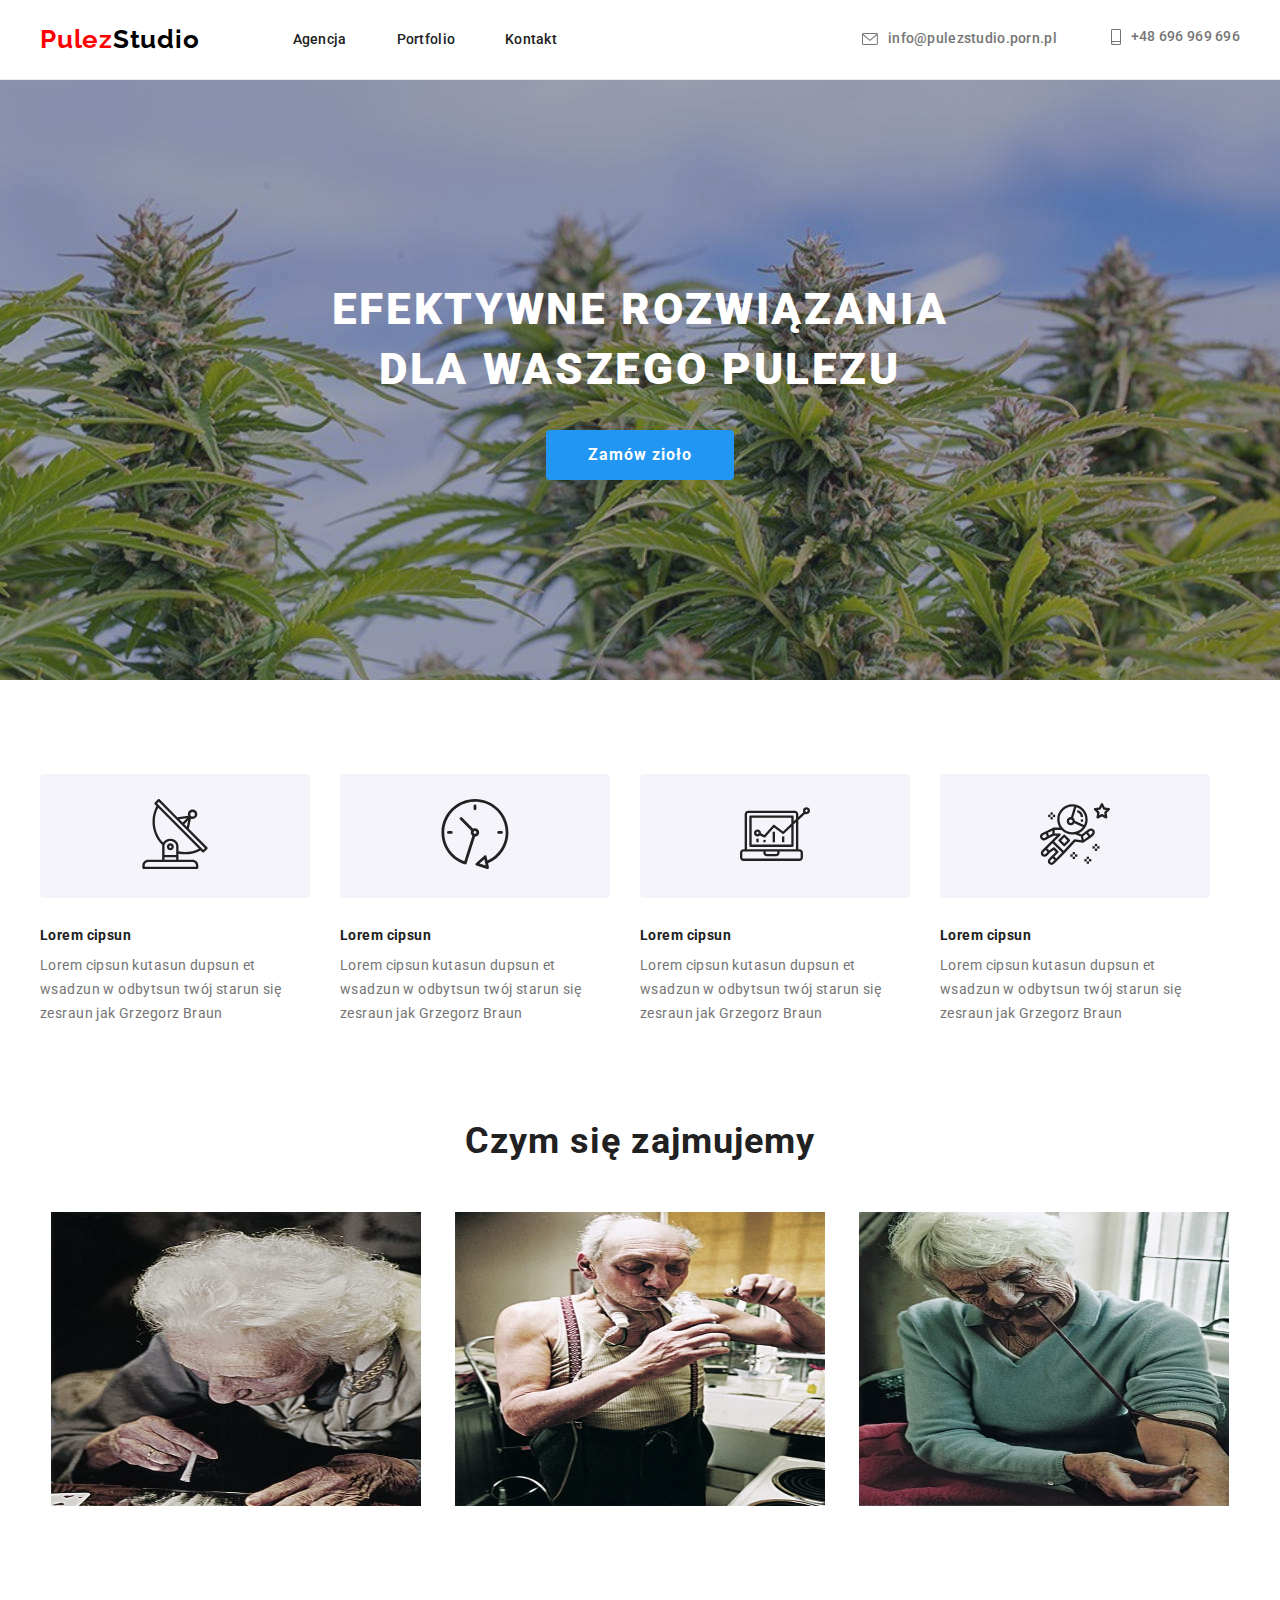
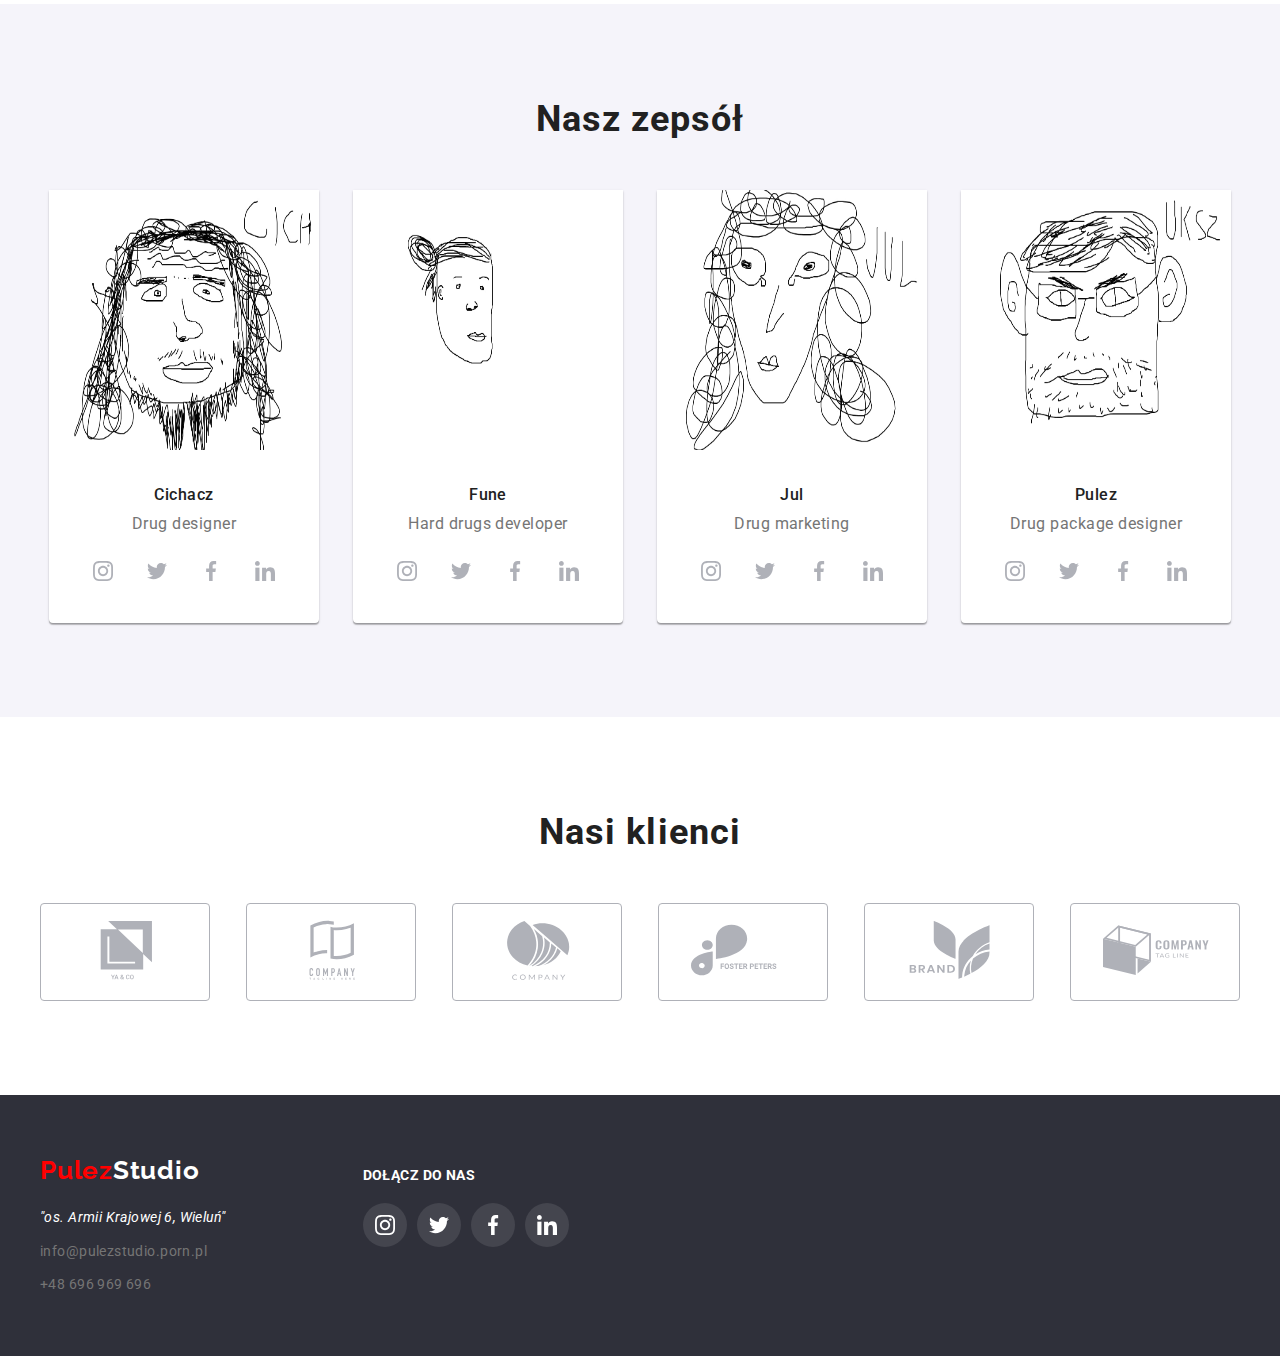
<file: index.html>
<!DOCTYPE html>
<html lang="pl">
    <head>
        <meta charset="utf-8">
        <meta http-equiv="X-UA-Compatible" content="IE=edge">
        <meta name="viewport" content="width=device-width, initial-scale=1.0">
        <title>Studio</title>
        <link rel="stylesheet" href="https://cdnjs.cloudflare.com/ajax/libs/modern-normalize/2.0.0/modern-normalize.min.css">
        <link rel="stylesheet" href="./css/styles.css">
        <link rel="preconnect" href="https://fonts.googleapis.com">
        <link rel="preconnect" href="https://fonts.gstatic.com" crossorigin>
        <link href="https://fonts.googleapis.com/css2?family=Raleway:wght@700&family=Roboto:wght@400;500;700;900&display=swap" rel="stylesheet">
    </head>
    <body>
        <header class="header">
            <div class="container container_header">
                <a class="logo_pulez" href="/">Pulez<span class="logo_studio">Studio</span></a>
            <nav class="header_nav">
                <ul>
                    <li class="header_li--horizontal header_nav--right-pad">
                        <a href="./index.html" class="link" >Agencja</a>
                    </li>
                    <li class="header_li--horizontal header_nav--right-pad">
                        <a href="./portfolio.html" class="link" >Portfolio</a>
                    </li>
                    <li class="header_li--horizontal">
                        <a href="/" class="link" >Kontakt</a>
                    </li>
                </ul>
            </nav>
                <ul>
                    <li class="header_li--horizontal header_contact--right-pad">
                        <a href="mailto:info@pulezstudio.porn.pl" class="contact">
                        <svg class="header_icon" width="16" height="12">
                            <use href="./images/icons.svg#icon-envelope-2"></use>
                        </svg>
                        info@pulezstudio.porn.pl
                        </a>
                    </li>
                    <li class="header_li--horizontal">
                        <a href="tel:+48696969696" class="contact">
                            <svg class="header_icon" width="10" height="16">
                                <use href="./images/icons.svg#icon-smartphone"></use>
                            </svg>
                            +48 696 969 696
                        </a>
                    </li>
                </ul>
            </div>
        </header>
        <main>
            <section class="section index-solution">
                <div class="container container_order">
                    <h1>EFEKTYWNE ROZWIĄZANIA <br>DLA WASZEGO PULEZU<br></h1>
                    <button type="button" class="button--order">Zamów zioło</button>
                </div>
            </section>
            <section class="section">
                <div class="container">
                    <ul class="cipsun_ul--flex">
                        <li class="cipsun--horizontal cipsun--margin-right">
                            <div class="cipsun_icons--bg">
                                <svg class="cipsun_icons">
                                    <use href="./images/icons.svg#icon-antenna-1-1"></use>
                                </svg>
                            </div>
                            <h3 class="cipsun_h3">Lorem cipsun</h3>
                            <p class="cipsun_p">Lorem cipsun kutasun dupsun et wsadzun w odbytsun twój starun się zesraun jak Grzegorz Braun</p>
                        </li>
                        <li class="cipsun--horizontal cipsun--margin-right">
                            <div class="cipsun_icons--bg">
                                <svg class="cipsun_icons">
                                    <use href="./images/icons.svg#icon-clock-1"></use>
                                </svg>
                            </div>
                            <h3 class="cipsun_h3">Lorem cipsun</h3>
                            <p class="cipsun_p">Lorem cipsun kutasun dupsun et wsadzun w odbytsun twój starun się zesraun jak Grzegorz Braun</p>
                        </li>
                        <li class="cipsun--horizontal cipsun--margin-right">
                            <div class="cipsun_icons--bg">
                                <svg class="cipsun_icons">
                                    <use href="./images/icons.svg#icon-diagram-1"></use>
                                </svg>
                            </div>
                            <h3 class="cipsun_h3">Lorem cipsun</h3>
                            <p class="cipsun_p">Lorem cipsun kutasun dupsun et wsadzun w odbytsun twój starun się zesraun jak Grzegorz Braun</p>
                        </li>
                        <li class="cipsun--horizontal cipsun--margin-right">
                            <div class="cipsun_icons--bg">
                                <svg class="cipsun_icons">
                                    <use href="./images/icons.svg#icon-astronaut-1-1"></use>
                                </svg>
                            </div>
                            <h3 class="cipsun_h3">Lorem cipsun</h3>
                            <p class="cipsun_p">Lorem cipsun kutasun dupsun et wsadzun w odbytsun twój starun się zesraun jak Grzegorz Braun</p>
                        </li>
                    </ul>
                </div>
            </section>
            <section class="section section--no-top-padding">
                <div class="container container_crackheads">
                    <h2 class="crackheads_h2">Czym się zajmujemy</h2>
                    <ul>
                        <li class="crackheads_img--horizontal crackhead_img--right-marg">
                            <img src="./images/image1.jpg" alt="Grandma is sniffing cocaine" height="294" width="370">
                        </li>
                        <li class="crackheads_img--horizontal crackhead_img--right-marg">
                            <img src="./images/image2.jpg" alt="Grandpa is inhaling crack" height="294" width="370">
                        </li>
                        <li class="crackheads_img--horizontal">
                            <img src="./images/image3.jpg" alt="Grandma is doping" height="294" width="370">
                        </li>
                    </ul>
                </div>
            </section>
            <section class="section team">
                <div class="container container_team">
                    <h2 class="team_h2">Nasz zepsół</h2>
                    <ul>
                        <li class="team_img--horizontal team_img--right-marg">
                            <figure class="team_window">
                                <img src="./images/cich.jpg" alt=" face of cichacz" height="260" width="270">
                                <figcaption>
                                    <h3 class="team_h3">Cichacz</h3>
                                    <p class="team_p">Drug designer</p>
                                    <div class="socials socials--paddings">
                                        <a href="https://www.instagram.com/" target="_blank" rel="noopener noreferrer" class="team_socials_link">
                                            <svg class="team_icons">
                                                <use href="./images/icons.svg#icon-instagram-2"></use>
                                            </svg>
                                        </a>
                                        <a href="https://twitter.com/" target="_blank" rel="noopener noreferrer" class="team_socials_link">
                                            <svg class="team_icons">
                                                <use href="./images/icons.svg#icon-twitter-1"></use>
                                            </svg>
                                        </a>
                                        <a href="https://www.facebook.com/" target="_blank" rel="noopener noreferrer" class="team_socials_link">
                                            <svg class="team_icons">
                                                <use href="./images/icons.svg#icon-facebook-1"></use>
                                            </svg>
                                        </a>
                                        <a href="https://pl.linkedin.com/" target="_blank" rel="noopener noreferrer" class="team_socials_link">
                                            <svg class="team_icons">
                                                <use href="./images/icons.svg#icon-linkedin-1"></use>
                                            </svg>
                                        </a>
                                    </div>
                                </figcaption>
                            </figure>
                        </li>
                        <li class="team_img--horizontal team_img--right-marg">
                            <figure class="team_window">
                                <img src="./images/emot.jpg" alt="face of fune" height="260" width="270">
                                <figcaption>
                                    <h3 class="team_h3">Fune</h3>
                                    <p class="team_p">Hard drugs developer</p>
                                    <div class="socials socials--paddings">
                                        <a href="https://www.instagram.com/" target="_blank" rel="noopener noreferrer" class="team_socials_link">
                                            <svg class="team_icons">
                                                <use href="./images/icons.svg#icon-instagram-2"></use>
                                            </svg>
                                        </a>
                                        <a href="https://twitter.com/" target="_blank" rel="noopener noreferrer" class="team_socials_link">
                                            <svg class="team_icons">
                                                <use href="./images/icons.svg#icon-twitter-1"></use>
                                            </svg>
                                        </a>
                                        <a href="https://www.facebook.com/" target="_blank" rel="noopener noreferrer" class="team_socials_link">
                                            <svg class="team_icons">
                                                <use href="./images/icons.svg#icon-facebook-1"></use>
                                            </svg>
                                        </a>
                                        <a href="https://pl.linkedin.com/" target="_blank" rel="noopener noreferrer" class="team_socials_link">
                                            <svg class="team_icons">
                                                <use href="./images/icons.svg#icon-linkedin-1"></use>
                                            </svg>
                                        </a>
                                    </div>
                                </figcaption>
                            </figure>
                        </li>
                        <li class="team_img--horizontal team_img--right-marg">
                            <figure class="team_window">
                                <img src="./images/Jul.jpg" alt="face of jul" height="260" width="270">
                                <figcaption>
                                    <h3 class="team_h3">Jul</h3>
                                    <p class="team_p">Drug marketing</p>
                                    <div class="socials socials--paddings">
                                        <a href="https://www.instagram.com/" target="_blank" rel="noopener noreferrer" class="team_socials_link">
                                            <svg class="team_icons">
                                                <use href="./images/icons.svg#icon-instagram-2"></use>
                                            </svg>
                                        </a>
                                        <a href="https://twitter.com/" target="_blank" rel="noopener noreferrer" class="team_socials_link">
                                            <svg class="team_icons">
                                                <use href="./images/icons.svg#icon-twitter-1"></use>
                                            </svg>
                                        </a>
                                        <a href="https://www.facebook.com/" target="_blank" rel="noopener noreferrer" class="team_socials_link">
                                            <svg class="team_icons">
                                                <use href="./images/icons.svg#icon-facebook-1"></use>
                                            </svg>
                                        </a>
                                        <a href="https://pl.linkedin.com/" target="_blank" rel="noopener noreferrer" class="team_socials_link">
                                            <svg class="team_icons">
                                                <use href="./images/icons.svg#icon-linkedin-1"></use>
                                            </svg>
                                        </a>
                                    </div>
                                </figcaption>
                            </figure>
                        </li>
                        <li class="team_img--horizontal">
                            <figure class="team_window">
                                <img src="./images/uksz.jpg" alt="face of pulez" height="260" width="270">
                                <figcaption>
                                    <h3 class="team_h3">Pulez</h3>
                                    <p class="team_p">Drug package designer</p>
                                    <div class="socials socials--paddings">
                                        <a href="https://www.instagram.com/" target="_blank" rel="noopener noreferrer" class="team_socials_link">
                                            <svg class="team_icons">
                                                <use href="./images/icons.svg#icon-instagram-2"></use>
                                            </svg>
                                        </a>
                                        <a href="https://twitter.com/" target="_blank" rel="noopener noreferrer" class="team_socials_link">
                                            <svg class="team_icons">
                                                <use href="./images/icons.svg#icon-twitter-1"></use>
                                            </svg>
                                        </a>
                                        <a href="https://www.facebook.com/" target="_blank" rel="noopener noreferrer" class="team_socials_link">
                                            <svg class="team_icons">
                                                <use href="./images/icons.svg#icon-facebook-1"></use>
                                            </svg>
                                        </a>
                                        <a href="https://pl.linkedin.com/" target="_blank" rel="noopener noreferrer" class="team_socials_link">
                                            <svg class="team_icons">
                                                <use href="./images/icons.svg#icon-linkedin-1"></use>
                                            </svg>
                                        </a>
                                    </div>
                                </figcaption>
                            </figure>
                        </li>
                    </ul>
                </div>
            </section>
            <section class="section">
                <div class="container container_clients">
                    <h2 class="clients_h2">Nasi klienci</h2>
                    <div class="clients_list">
                        <a href="./" target="_blank" rel="noopener noreferrer" class="clients_list_element">
                            <svg class="clients_logo">
                                <use href="./images/icons.svg#icon-group-2"></use>
                            </svg>
                        </a>
                        <a href="./" target="_blank" rel="noopener noreferrer" class="clients_list_element">
                            <svg class="clients_logo">
                                <use href="./images/icons.svg#icon-group-3"></use>
                            </svg>
                        </a>
                        <a href="./" target="_blank" rel="noopener noreferrer" class="clients_list_element">
                            <svg class="clients_logo">
                                <use href="./images/icons.svg#icon-group-4"></use>
                            </svg>
                        </a>
                        <a href="./" target="_blank" rel="noopener noreferrer" class="clients_list_element">
                            <svg class="clients_logo">
                                <use href="./images/icons.svg#icon-group-5"></use>
                            </svg>
                        </a>
                        <a href="./" target="_blank" rel="noopener noreferrer" class="clients_list_element">
                            <svg class="clients_logo">
                                <use href="./images/icons.svg#icon-group-6"></use>
                            </svg>
                        </a>
                        <a href="./" target="_blank" rel="noopener noreferrer" class="clients_list_element">
                            <svg class="clients_logo">
                                <use href="./images/icons.svg#icon-group-8"></use>
                            </svg>
                        </a>
                    </div>
                </div>
            </section>
        </main>
        <footer class="footer">
            <div class="container">
                <div class="container_footer">
                <a class="logo_pulez" href="/">Pulez<span class="logo_studio">Studio</span></a>
                <address class="footer_li-address--bot-marg footer_li-adress--top-marg">
                    "os. Armii Krajowej 6, Wieluń"
                </address>
                <ul class="fuck-dots">
                    <li class="footer_li-address--bot-marg">
                        <a href="mailto:info@pulezstudio.porn.pl" class="contact">info@pulezstudio.porn.pl</a>
                    </li>
                    <li>
                        <a href="tel:+48696969696" class="contact">+48 696 969 696</a>
                    </li>
                </ul>
                </div>
                <div class="container_footer">
                    <h3 class="footer_h3">DOŁĄCZ DO NAS</h3>
                    <div class="socials">
                        <a href="https://www.instagram.com/" target="_blank" rel="noopener noreferrer" class="footer_socials_link">
                            <svg class="team_icons">
                                <use href="./images/icons.svg#icon-instagram-2"></use>
                            </svg>
                        </a>
                        <a href="https://twitter.com/" target="_blank" rel="noopener noreferrer" class="footer_socials_link">
                            <svg class="team_icons">
                                <use href="./images/icons.svg#icon-twitter-1"></use>
                            </svg>
                        </a>
                        <a href="https://www.facebook.com/" target="_blank" rel="noopener noreferrer" class="footer_socials_link">
                            <svg class="team_icons">
                                <use href="./images/icons.svg#icon-facebook-1"></use>
                            </svg>
                        </a>
                        <a href="https://pl.linkedin.com/" target="_blank" rel="noopener noreferrer" class="footer_socials_link">
                            <svg class="team_icons">
                                <use href="./images/icons.svg#icon-linkedin-1"></use>
                            </svg>
                        </a>
                    </div>
                </div>
            </div>
        </footer>
    </body>
</html>
</file>
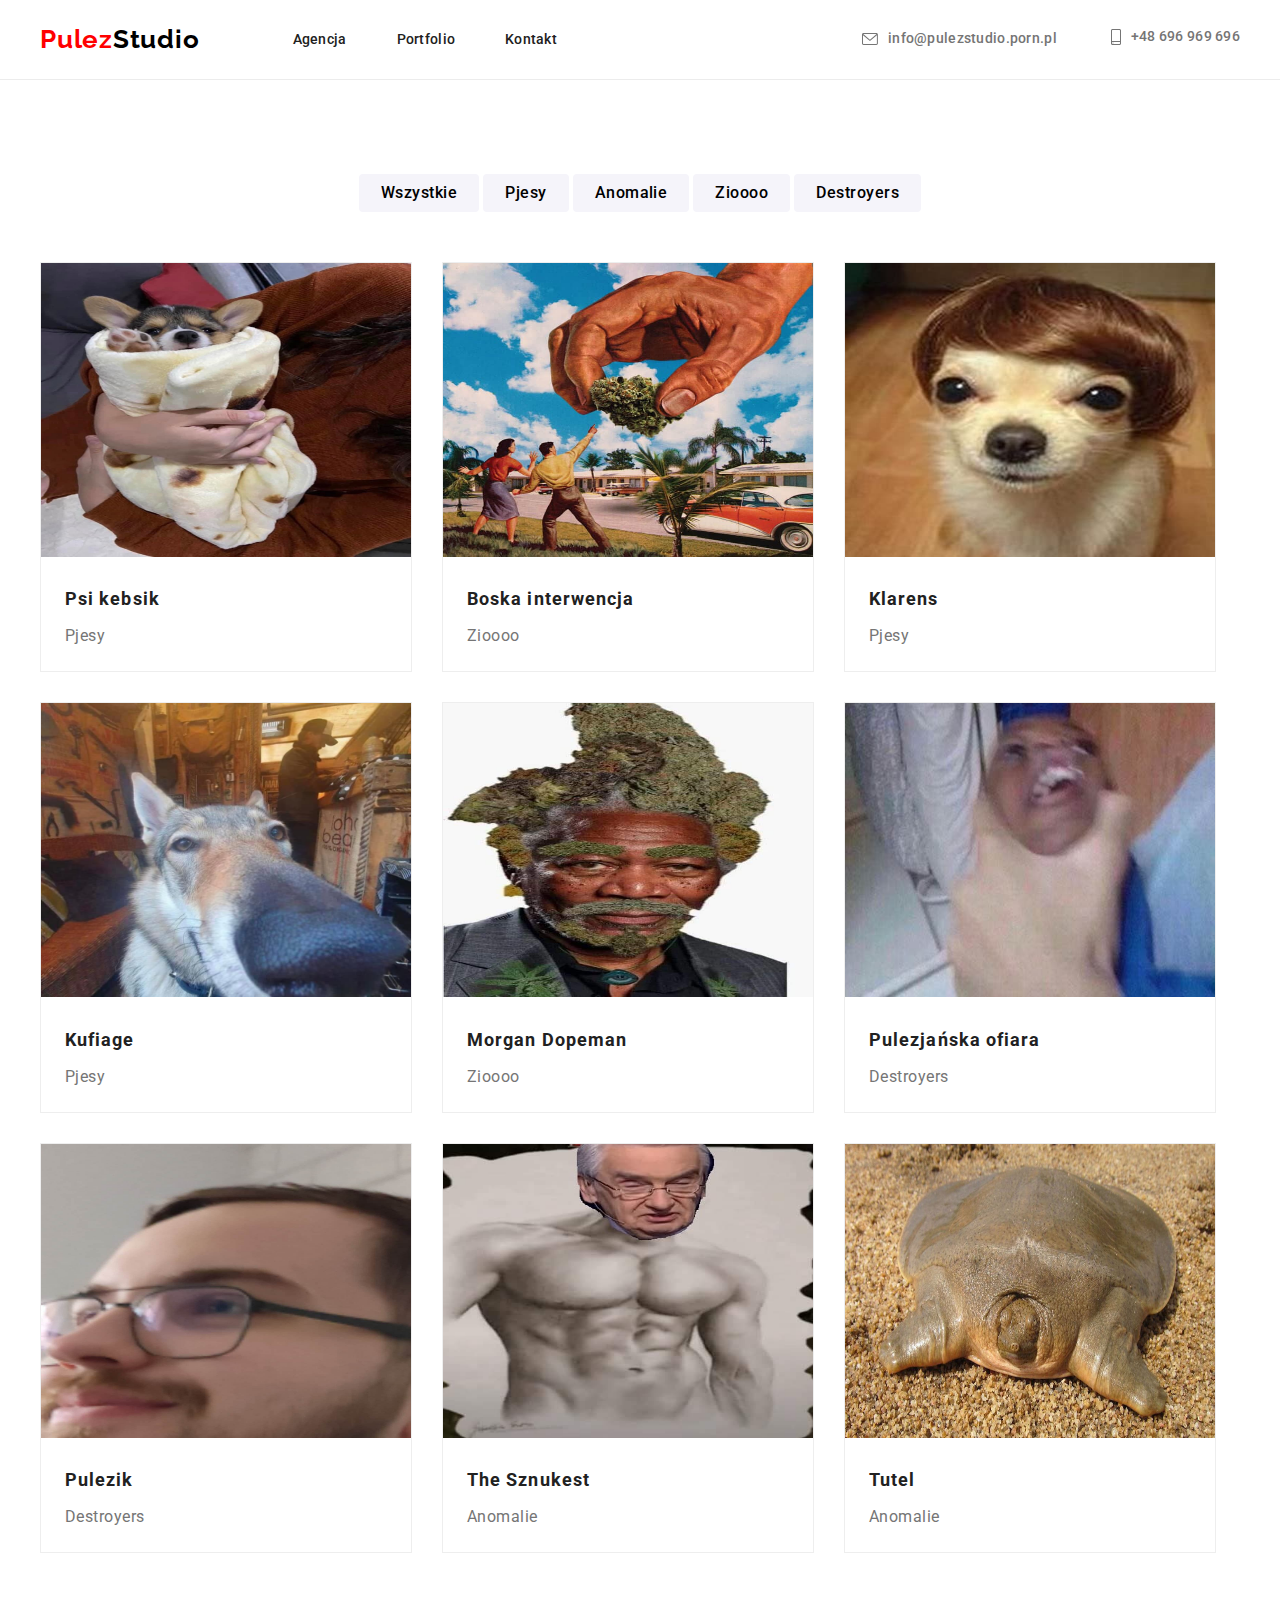
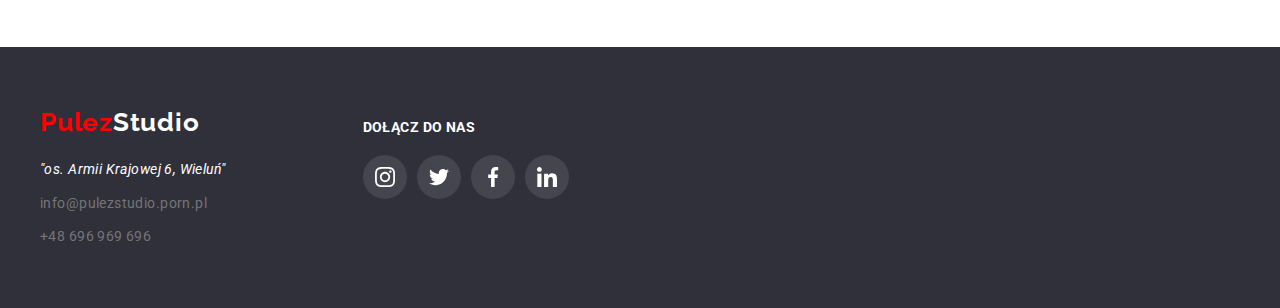
<file: portfolio.html>
<!DOCTYPE html>
<html lang="pl">
    <head>
        <meta charset="utf-8">
        <meta http-equiv="X-UA-Compatible" content="IE=edge">
        <meta name="viewport" content="width=device-width, initial-scale=1.0">
        <title>Portfolio</title>
        <link rel="stylesheet" href="https://cdnjs.cloudflare.com/ajax/libs/modern-normalize/2.0.0/modern-normalize.min.css">
        <link rel="stylesheet" href="./css/styles.css">
        <title>Studio</title>
        <link rel="preconnect" href="https://fonts.googleapis.com">
        <link rel="preconnect" href="https://fonts.gstatic.com" crossorigin>
        <link href="https://fonts.googleapis.com/css2?family=Raleway:wght@700&family=Roboto:wght@400;500;700;900&display=swap" rel="stylesheet">
    </head>
    <body>
        <header class="header">
            <div class="container container_header">
                <a class="logo_pulez" href="/">Pulez<span class="logo_studio">Studio</span></a>
            <nav class="header_nav">
                <ul>
                    <li class="header_li--horizontal header_nav--right-pad">
                        <a href="./index.html" class="link" >Agencja</a>
                    </li>
                    <li class="header_li--horizontal header_nav--right-pad">
                        <a href="./portfolio.html" class="link" >Portfolio</a>
                    </li>
                    <li class="header_li--horizontal">
                        <a href="/" class="link" >Kontakt</a>
                    </li>
                </ul>
            </nav>
                <ul>
                    <li class="header_li--horizontal header_contact--right-pad">
                        <a href="mailto:info@pulezstudio.porn.pl" class="contact">
                        <svg class="header_icon" width="16" height="12">
                            <use href="./images/icons.svg#icon-envelope-2"></use>
                        </svg>
                        info@pulezstudio.porn.pl
                        </a>
                    </li>
                    <li class="header_li--horizontal">
                        <a href="tel:+48696969696" class="contact">
                            <svg class="header_icon" width="10" height="16">
                                <use href="./images/icons.svg#icon-smartphone"></use>
                            </svg>
                            +48 696 969 696
                        </a>
                    </li>
                </ul>
            </div>
        </header>
        <main>
            <section class="section portfolio-masterpieces">
                <div class="container container_portfolio">
                <ul class="portfolio_buttons">
                    <li class="buttons_li--horizontal">
                        <button type="button" class="button-filter">Wszystkie</button> 
                    </li>
                    <li class="buttons_li--horizontal">
                        <button type="button" class="button-filter">Pjesy</button>
                    </li>
                    <li class="buttons_li--horizontal">
                        <button type="button" class="button-filter">Anomalie</button>
                    </li>
                    <li class="buttons_li--horizontal">
                        <button type="button" class="button-filter">Zioooo</button>
                    </li>
                    <li class="buttons_li--horizontal">
                        <button type="button" class="button-filter">Destroyers</button>
                    </li>
                </ul>
                <ul class="container portfolio-grid">
                    <li class="portfolio_grid-card--li">
                        <figure class="portfolio_grid-card">
                            <img src="./images/kebs.jpg" alt="kebab dog" height="294" width="370">
                            <figcaption>
                                <h3>Psi kebsik</h3>
                                <p>Pjesy</p>
                            </figcaption>
                        </figure>
                    </li>
                    <li class="portfolio_grid-card--li">
                        <figure class="portfolio_grid-card">
                            <img src="./images/god's dope.jpg" alt="hand of rastafarian's god" height="294" width="370">
                            <figcaption>
                                <h3>Boska interwencja</h3>
                                <p>Zioooo</p>
                            </figcaption>
                        </figure>
                    </li>
                    <li class="portfolio_grid-card--li">
                        <figure class="portfolio_grid-card">
                            <img src="./images/klarens.jpg" alt="real gentleman doggo" height="294" width="370">
                            <figcaption>
                                <h3>Klarens</h3>
                                <p>Pjesy</p>
                            </figcaption>
                        </figure>
                    </li>
                    <li class="portfolio_grid-card--li">
                        <figure class="portfolio_grid-card">
                            <img src="./images/kufiage.jpg" alt="real kufiage" height="294" width="370">
                            <figcaption>
                                <h3>Kufiage</h3>
                                <p>Pjesy</p>
                            </figcaption>
                        </figure>
                    </li>
                    <li class="portfolio_grid-card--li">
                        <figure class="portfolio_grid-card">
                            <img src="./images/Marifreeman.jpg" alt="Morgan Freeman but doped" height="294" width="370">
                            <figcaption>
                                <h3>Morgan Dopeman</h3>
                                <p>Zioooo</p>
                            </figcaption>
                        </figure>
                    </li>
                    <li class="portfolio_grid-card--li">
                        <figure class="portfolio_grid-card">
                            <img src="./images/pulez rage.jpg" alt="what does the Pulez see" height="294" width="370">
                            <figcaption>
                                <h3>Pulezjańska ofiara</h3>
                                <p>Destroyers</p>
                            </figcaption>
                        </figure>
                    </li>
                    <li class="portfolio_grid-card--li">
                        <figure class="portfolio_grid-card">
                            <img src="./images/pulezik.jpg" alt="real devourer of humankind" height="294" width="370">
                            <figcaption>
                                <h3>Pulezik</h3>
                                <p>Destroyers</p>
                            </figcaption>
                        </figure>
                    </li>
                    <li class="portfolio_grid-card--li">
                        <figure class="portfolio_grid-card">
                            <img src="./images/samolocik.jpg" alt="The sznukest man" height="294" width="370">
                            <figcaption>
                                <h3>The Sznukest</h3>
                                <p>Anomalie</p>
                            </figcaption>
                        </figure>
                    </li>
                    <li class="portfolio_grid-card--li">
                        <figure class="portfolio_grid-card">
                            <img src="./images/tutel.jpg" alt="Tutel in the neighbourhood" height="294" width="370">
                            <h3>Tutel</h3>
                            <p>Anomalie</p>
                        </figure>
                    </li>
                </ul>
                </div>
            </section>
        </main>
        <footer class="footer">
            <div class="container">
                <div class="container_footer">
                <a class="logo_pulez" href="/">Pulez<span class="logo_studio">Studio</span></a>
                <address class="footer_li-address--bot-marg footer_li-adress--top-marg">
                    "os. Armii Krajowej 6, Wieluń"
                </address>
                <ul class="fuck-dots">
                    <li class="footer_li-address--bot-marg">
                        <a href="mailto:info@pulezstudio.porn.pl" class="contact">info@pulezstudio.porn.pl</a>
                    </li>
                    <li>
                        <a href="tel:+48696969696" class="contact">+48 696 969 696</a>
                    </li>
                </ul>
                </div>
                <div class="container_footer">
                    <h3 class="footer_h3">DOŁĄCZ DO NAS</h3>
                    <div class="socials">
                        <a href="https://www.instagram.com/" target="_blank" rel="noopener noreferrer" class="footer_socials_link">
                            <svg class="team_icons">
                                <use href="./images/icons.svg#icon-instagram-2"></use>
                            </svg>
                        </a>
                        <a href="https://twitter.com/" target="_blank" rel="noopener noreferrer" class="footer_socials_link">
                            <svg class="team_icons">
                                <use href="./images/icons.svg#icon-twitter-1"></use>
                            </svg>
                        </a>
                        <a href="https://www.facebook.com/" target="_blank" rel="noopener noreferrer" class="footer_socials_link">
                            <svg class="team_icons">
                                <use href="./images/icons.svg#icon-facebook-1"></use>
                            </svg>
                        </a>
                        <a href="https://pl.linkedin.com/" target="_blank" rel="noopener noreferrer" class="footer_socials_link">
                            <svg class="team_icons">
                                <use href="./images/icons.svg#icon-linkedin-1"></use>
                            </svg>
                        </a>
                    </div>
                </div>
            </div>
        </footer>
    </body>
</html>
</file>
<file: css/styles.css>
:root {
    --font-color:#212121;
    --font-color-secondary:#757575;
    --highlighted-element: #2196F3;
    --for-darker-bg: #FFFFFF;
    --inactive-element:#AFB1B8;

}

/* general styling */
body {
    font-family: 'Roboto', sans-serif;
    color: var(--font-color);
}
h1,
h2,
h3,
p,
ul,
figure {
    margin: 0;
    padding: 0;
    border: 0;
}
.container {
    display: flex;
    max-width: 1200px;
    margin: 0 auto;
    width: 100%;
}
.section {
    padding-top: 94px;
    padding-bottom: 94px;
}
.section--no-top-padding {
    padding-top: 0px;
}
.link {
    color: var(--font-color);
    font-size: 14px;
    font-weight: 500;
    line-height: 1.14;
    letter-spacing: 0.02em;
    text-align: left;
    text-decoration: none;
}
.link:focus,
.link:hover {
    color: var(--highlighted-element)
}
.contact:focus,
.contact:hover {
    color: var(--highlighted-element);
}

/* header styling*/
.header {
    border-bottom: 1px solid #ECECEC;
    background-color: #FFFFFF;
}
.container_header {
    justify-content: space-between;
    padding-top: 24px;
    padding-bottom: 24px;
    align-items: center;
}
.logo_pulez {
    font-family: Raleway;
    font-size: 26px;
    font-weight: 700;
    line-height: 1.19;
    letter-spacing: 0.03em;
    text-align: left;
    color: red;
    text-decoration: none;
    margin-right: 93px;
}
.header .logo_studio {
    color:#000000;
}
.header_nav {
    flex-grow: 2;
}
.header_li--horizontal {
    display: inline-block;
}
.header_nav--right-pad {
    padding-right: 46px;
}
.header_contact--right-pad {
    padding-right: 50px;
}
.contact {
    display: flex;
    color: var(--font-color-secondary);
    font-size: 14px;
    font-weight: 500;
    line-height: 1.14;
    letter-spacing: 0.02em;
    align-items: center;
    text-decoration: none;
}
.header_icon {
    margin-right: 10px;
}
.header_icon:hover,
.header_icon:focus {
    color: var(--highlighted-element);
}

/* order styling */
.container_order {
    flex-direction: column;
    align-items: center;
}
.index-solution {
    background-color: #2F303A;
    background-image: url(../images/Img\ Overlay.png) ,url(../images/1600x600-indyjskie.jpg);
    background-size: 1600px 100% 600px 100%;
    background-repeat: no-repeat, no-repeat;
    background-position: 50% 50%, 50% 50%;
}
.index-solution h1 {
    color:var(--for-darker-bg);
    font-size: 44px;
    font-weight: 900;
    line-height: 1.36;
    letter-spacing: 0.06em;
    text-align:center;
    margin-top: 106px;
}

.button--order {
    color:var(--for-darker-bg);
    background-color:var(--highlighted-element);
    font-size: 16px;
    font-weight: 700;
    line-height: 1.88;
    letter-spacing: 0.06em;
    text-align: center;
    cursor: pointer;
    margin-top: 30px;
    border-style: none;
    border-radius: 4px;
    padding: 10px 42px;
    margin-bottom: 106px;
}

/* cipsun styling */
.cipsun--horizontal {
    display: inline-block;
}
.cipsun_h3 {
    font-size: 14px;
    font-weight: 700;
    line-height: 1.14;
    letter-spacing: 0.03em;
    text-align: left;
    margin-bottom: 10px;    
}
.cipsun_p {
    color:var(--font-color-secondary);
    font-size: 14px;
    line-height: 1.71;
    letter-spacing: 0.03em;
    text-align: left;
    inline-size: 270px;
}
.cipsun_ul--flex {
    display: flex;
}
.cipsun--margin-right {
    margin-right: 30px;
}
.cipsun_icons--bg {
    background: #F5F4FA;
    border-radius: 4px;
    margin-bottom: 30px;
}
.cipsun_icons {
    width: 70px;
    height: 70px;
    margin: 25px 100px;
}

/* crackheads styling */
.container_crackheads {
    flex-direction: column;
    text-align: center;
}
.crackheads_h2 {
    font-size: 36px;
    font-weight: 700;
    line-height: 1.17;
    letter-spacing: 0.03em;
    margin-bottom: 50px;
}
.crackheads_img--horizontal {
    display: inline-block;
}
.crackhead_img--right-marg {
margin-right: 30px;
}
/* team styling */
.team {
    background-color:#F5F4FA;
}
.container_team {
    flex-direction: column;
    align-items: center;
}
.team_img--horizontal {
    display: inline-block;
}
.team_img--right-marg {
    margin-right: 30px;
}
.team_h2 {
    font-size: 36px;
    font-weight: 700;
    line-height: 1.17;
    letter-spacing: 0.03em;
    text-align: center;
    margin-bottom: 50px;
}
.team_h3 {
    font-size: 16px;
    font-weight: 500;
    line-height: 1.19;
    letter-spacing: 0.03em;
    text-align: center;
    padding-bottom: 10px;
    padding-top: 30px;
}
.team_p {
    color: var(--font-color-secondary);
    font-size: 16px;
    line-height: 1.19;
    letter-spacing: 0.03em;
    text-align: center;
}
.team_window {
    background-color: var(--for-darker-bg);
    border-radius: 0px 0px 4px 4px;
    box-shadow: 0px 2px 1px 0px #00000033, 0px 1px 1px 0px #00000024, 0px 1px 3px 0px #0000001F;
}
.socials {
    display: flex;
    justify-content: center;
    gap: 10px;
    width: 100%;
}
.socials--paddings {
    padding-top: 16px;
    padding-bottom: 30px;
}
.team_socials_link {
    width: 44px;
    height: 44px;
    display: flex;
    align-items: center;
    justify-content: center;
    border-radius: 50%;
    color: var(--inactive-element)
}
.team_icons {
    width: 20px;
    height: 20px;
}
.team_socials_link:hover,
.team_socials_link:focus {
    color: var(--for-darker-bg);
    background-color: var(--highlighted-element);
}
/* clients styling */
.container_clients {
    flex-direction: column;
    align-items: center;
}
.clients_list {
margin-top: 50px;
display: flex;
width: 100%;
justify-content: space-between;
}
.clients_list_element {
width: 170px;
border: 1px solid var(--inactive-element);
border-radius: 4px;
color: var(--inactive-element);
}
.clients_logo {
width: 106px;
height: 60px;
margin: 16px 32px;
}
.clients_h2 {
font-size: 36px;
font-weight: 700;
line-height: 1.17;
letter-spacing: 0.03em;
text-align: center;
}
.clients_list_element:hover,
.clients_list_element:focus {
color: var(--highlighted-element);
border-color: 1px solid var(--highlighted-element);
}
/* footer styling */
.footer .logo_studio {
    color: var(--for-darker-bg);
}
.footer {
background-color: #2F303A;
}
.footer_li-address--bot-marg {
    margin-bottom: 9px;
}
.footer_li-adress--top-marg {
    margin-top: 20px;
}
.container_footer {
    padding: 60px 0;
    margin-right: 70px;
}
.footer_h3 {
    font-family: Roboto;
    font-size: 14px;
    font-weight: 700;
    line-height: 16px;
    letter-spacing: 0.03em;
    text-align: left;
    color: var(--for-darker-bg);
    padding-top: 12px;
    margin-bottom: 20px;
}
.footer address {
    color: var(--for-darker-bg);
    font-size: 14px;
    font-weight: 400;
    line-height: 1.71;
    letter-spacing: 0.03em;
    text-align: left;    
 }
.footer .contact {
    font-weight: 400;
    line-height: 24px;
    letter-spacing: 0.03em;
    text-align: left;
}
.fuck-dots {
    list-style: none;
}
.footer_socials_link {
    width: 44px;
    height: 44px;
    display: flex;
    align-items: center;
    justify-content: center;
    border-radius: 50%;
    color: var(--for-darker-bg);
    background-color: #FFFFFF1A;
}
.footer_socials_link:hover,
.footer_socials_link:focus {
    color: var(--for-darker-bg);
    background-color: var(--highlighted-element);
}
/* PORTFOLIO */
.button-filter {
    font-size: 16px;
    font-weight: 500;
    line-height: 1.63;
    letter-spacing: 0.03em;
    text-align: center;
    background-color:#F5F4FA;
    border-style: none;
    border-radius: 4px;
    padding: 6px 22px;
}
.button-filter:hover,
.button-filter:focus {
  cursor: pointer;
  background-color: var(--highlighted-element);
  color: var(--for-darker-bg);
  box-shadow: 0px 2px 2px 0px #0000001F;
  box-shadow: 0px 1px 2px 0px #00000014;
  box-shadow: 0px 3px 1px 0px #0000001A;

}
.container_portfolio {
    flex-direction: column;
    align-items: center;
}
.portfolio_buttons {
    margin-bottom: 50px;
}
.buttons_li--horizontal {
    display: inline-block;
}
.portfolio-grid {
    flex-wrap: wrap;
    gap: 30px;
    list-style: none;
}
.portfolio_grid-card {
    background: #ffffff;
    border: 1px solid #eeeeee;
}
.portfolio_grid-card:hover,
.portfolio_grid-card:focus {
    box-shadow: 0px 1px 1px 0px #0000001F;
    box-shadow: 0px 4px 4px 0px #0000000F;
    box-shadow: 1px 4px 6px 0px #00000029;
}
.portfolio_grid-card--li {
    flex-basis: calc((100% - 90px) / 3);
}
.portfolio-masterpieces h3 {
    font-size: 18px;
    font-weight: 700;
    line-height: 2;
    letter-spacing: 0.06em;
    text-align: left;
    padding-top: 20px;
    padding-bottom: 4px;
    padding-left: 24px;
}
.portfolio-masterpieces p {
    font-size: 16px;
    line-height: 1.88;
    letter-spacing: 0.03em;
    text-align: left;
    color: var(--font-color-secondary);
    padding-bottom: 20px;
    padding-left: 24px;
}
</file>
